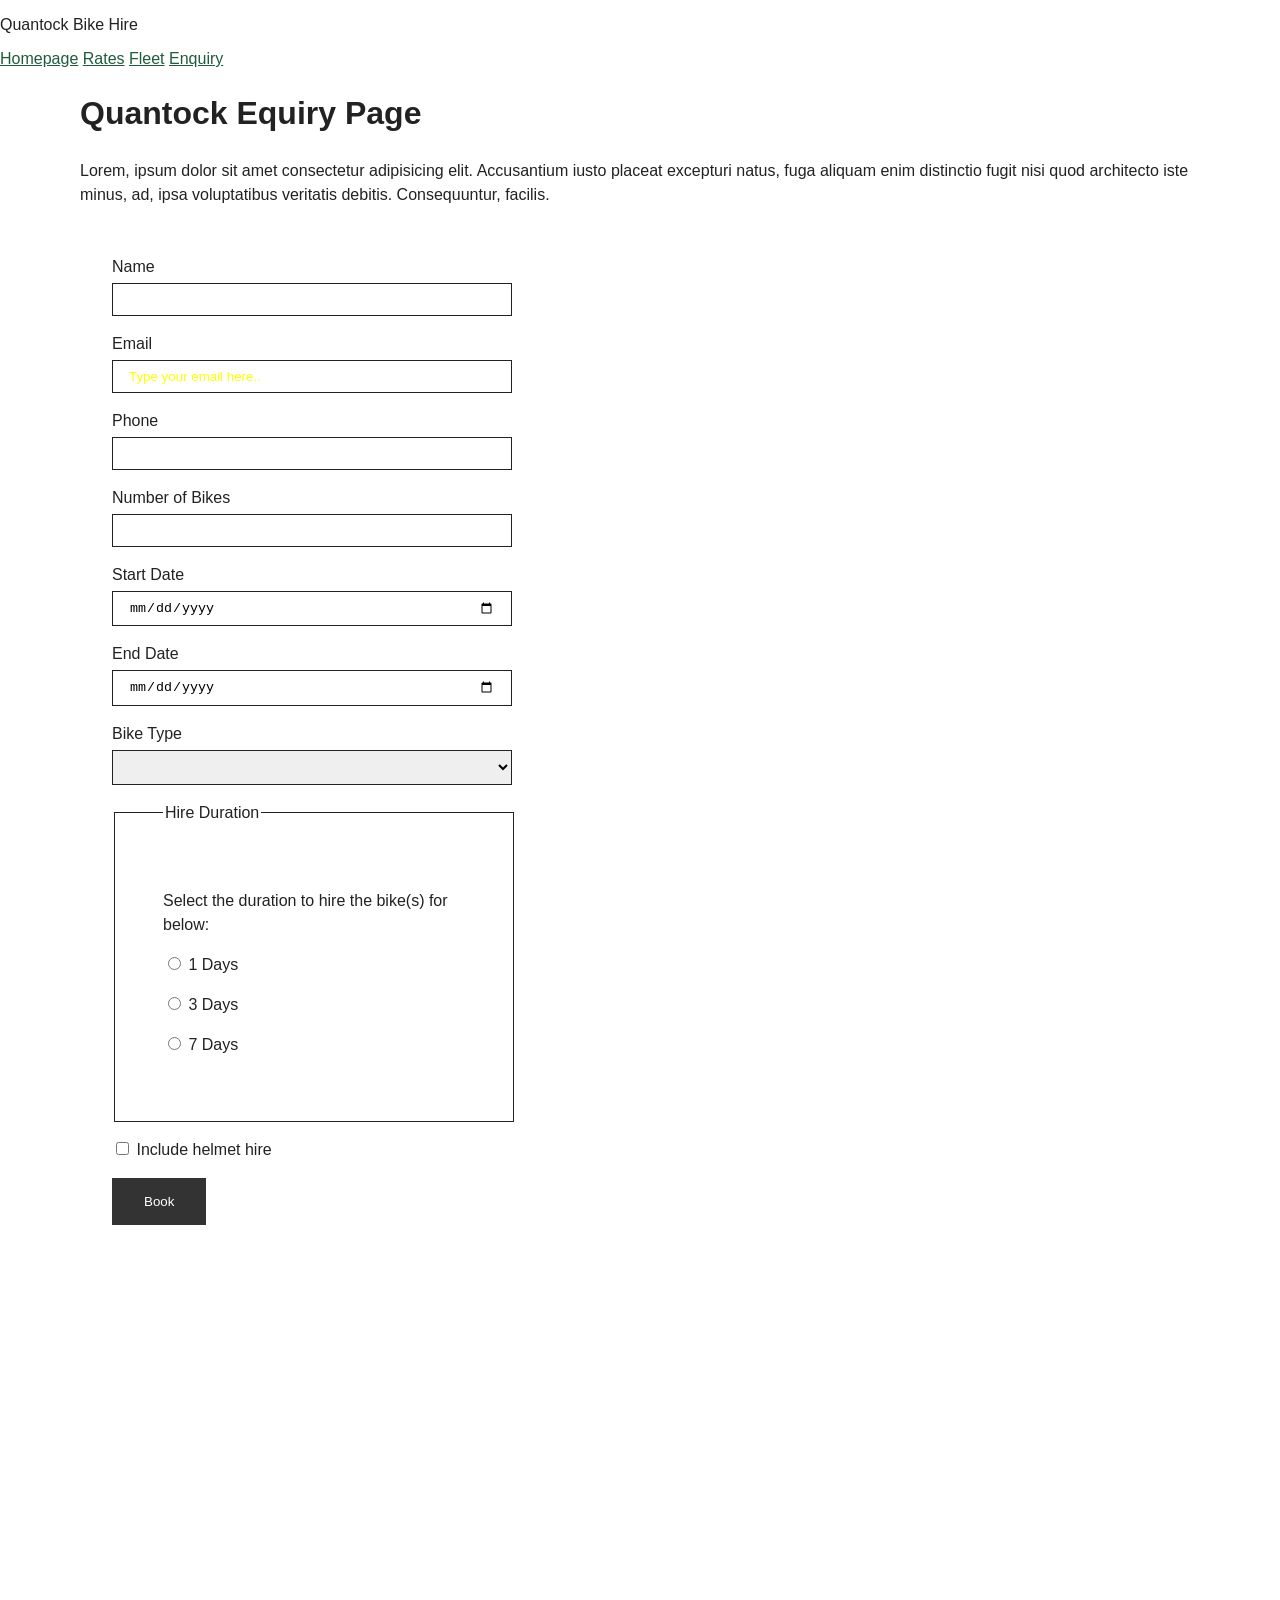
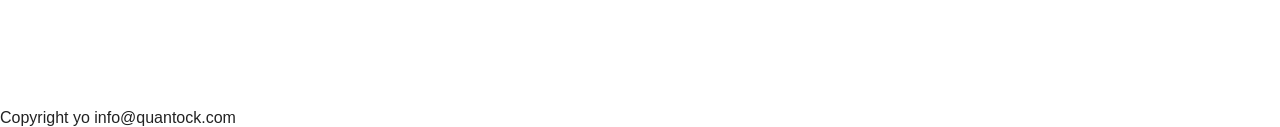
<file: enquiry.html>
<!DOCTYPE html>
<html lang="en">
<head>
    <meta charset="UTF-8">
    <meta name="viewport" content="width=device-width, initial-scale=1.0">
    <title>Home | Quantock</title>
    <meta name="description" content="test description">
    <link href="assets/stylesheets/style.css" rel="stylesheet">

    <!-- 
    <link rel="stylesheet" href="https://cdn.jsdelivr.net/npm/bootstrap@5.3.8/dist/css/bootstrap.min.css"> -->

</head>
<body>
    <header>
        <p class="red">Quantock Bike Hire</p>
        <nav>
            <a href="index.html">Homepage</a>
            <a href="rates.html">Rates</a>
            <a href="fleet.html">Fleet</a>
            <a href="enquiry.html" aria-current="page">Enquiry</a>
        </nav>
    </header>
    <main>
        <h1>Quantock Equiry Page</h1>
        <p class="red">Lorem, ipsum dolor sit amet consectetur adipisicing elit. Accusantium iusto placeat excepturi natus, fuga aliquam enim distinctio fugit nisi quod architecto iste minus, ad, ipsa voluptatibus veritatis debitis. Consequuntur, facilis.</p>


        <form action="enquiry.php" method="post">
            <div class="form-group">
                <label for="name">Name</label>
                <input class="form-control" type="text" name="name" id="name" required>
            </div>
            <div class="form-group">
                <label for="email">Email</label>
                <input class="form-control" placeholder="Type your email here.." type="email" id="email" required>
            </div>
            <div class="form-group">
                <label for="tel">Phone</label>
                <input class="form-control" type="tel" name="tel" id="tel" required>
            </div>
            <div class="form-group">
                <label for="bikes">Number of Bikes</label>
                <input class="form-control" type="number" min="1" max="7" name="bikes" id="bikes" required>
            </div>
            <div class="form-group">
                <label for="start">Start Date</label>
                <input class="form-control" type="date" name="start" min="22-09-2026" id="start" required>
            </div>
            <div class="form-group">
                <label for="end">End Date</label>
                <input class="form-control" type="date" name="end" id="end" required>
            </div>
            <div class="form-group">
                <label for="type">Bike Type</label>
                <select name="type" id="type" class="form-select" required>
                    <option value=""></option>
                    <option value="sports">Sports</option>
                    <option value="electric">Electric</option>
                </select>
            </div>
            <fieldset>
                <legend>Hire Duration</legend>
                <p>Select the duration to hire the bike(s) for below:</p>
                <div class="form-group form-check">
                    <input class="form-check-input" type="radio" name="duration" value="1" id="1day" required>
                    <label class="form-check-label" for="1day">1 Days</label>
                </div>
                <div class="form-group form-check">
                    <input class="form-check-input" type="radio" name="duration" value="3" id="3day" required>
                    <label class="form-check-label" for="3day">3 Days</label>
                </div>
                <div class="form-group form-check">
                    <input class="form-check-input" type="radio" name="duration" value="7" id="7day" required>
                    <label class="form-check-label" for="7day">7 Days</label>
                </div>
            </fieldset>
            <div class="form-group form-check">
                <input class="form-check-input" type="checkbox" name="helmet" id="helmet" value="helmet" required>
                <label class="form-check-label" for="helmet">Include helmet hire</label>
            </div>
            <div class="form-group">
                <button type="submit">Book</button>
            </div>
        </form>

    </main>
    <footer>    
        Copyright yo
        info@quantock.com

        <iframe src="https://www.google.com/maps/embed?pb=!1m18!1m12!1m3!1d2483.5391721233846!2d-0.13014142427576353!3d51.50332357181229!2m3!1f0!2f0!3f0!3m2!1i1024!2i768!4f13.1!3m3!1m2!1s0x487604c56f3b61c7%3A0x9c97d4222fab0eb7!2s10%20Downing%20St%2C%20London%20SW1A%202AA!5e0!3m2!1sen!2suk!4v1789648909608!5m2!1sen!2suk" width="600" height="450" style="border:0;" allowfullscreen="" loading="lazy" referrerpolicy="strict-origin-when-cross-origin"></iframe>
    </footer>
</body>

</html>
</file>
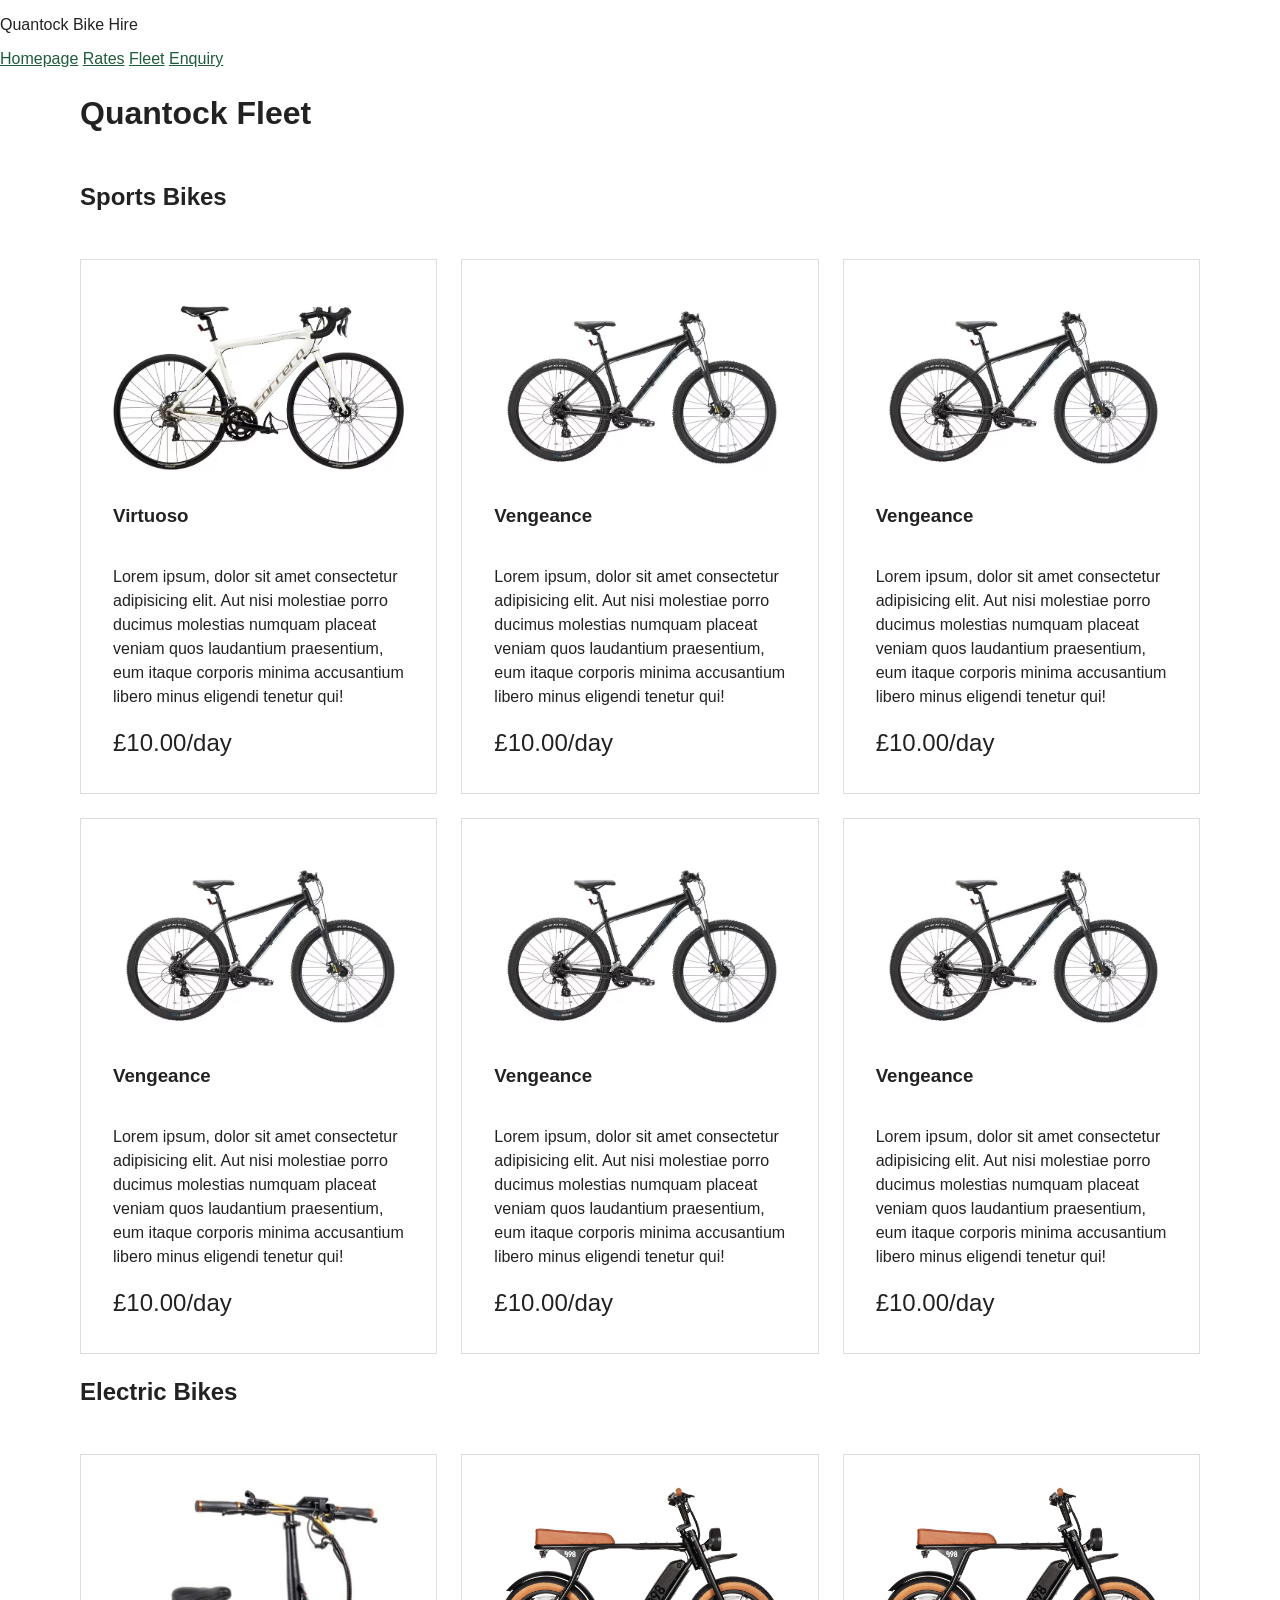
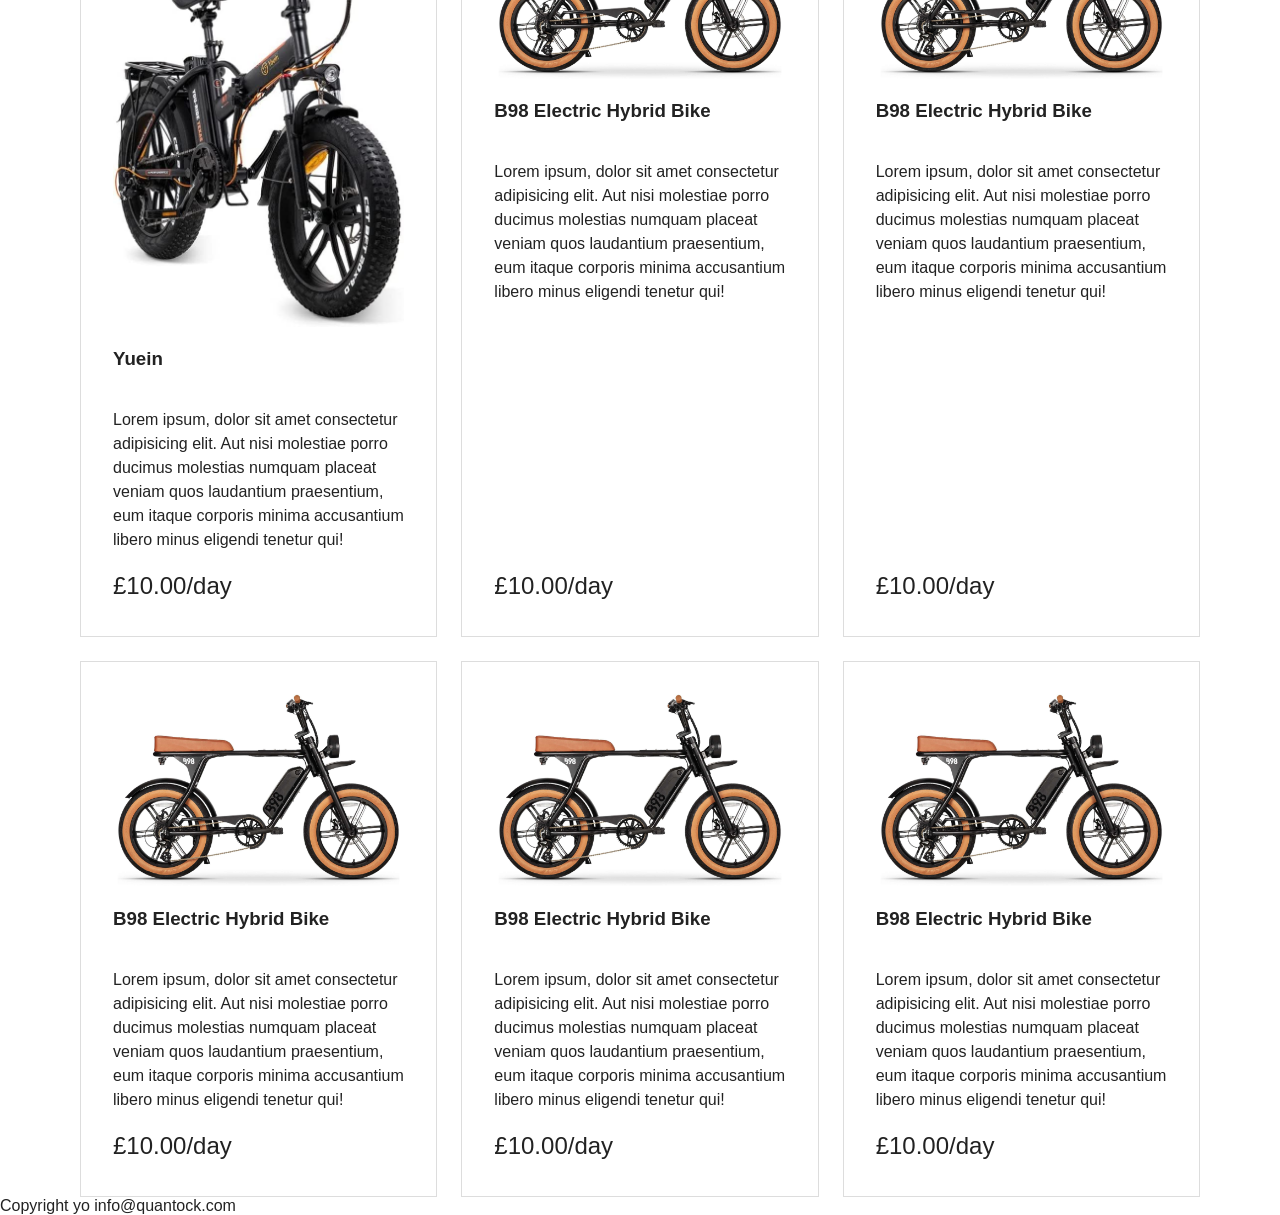
<file: fleet.html>
<!DOCTYPE html>
<html lang="en">
<head>
    <meta charset="UTF-8">
    <meta name="viewport" content="width=device-width, initial-scale=1.0">
    <title>Fleet | Quantock</title>
    <meta name="description" content="test description">
    <link href="assets/stylesheets/style.css" rel="stylesheet">

</head>
<body>
    <header>
        <p>Quantock Bike Hire</p>
        <nav>
            <a href="index.html">Homepage</a>
            <a href="rates.html">Rates</a>
            <a href="fleet.html" aria-current="page">Fleet</a>
            <a href="enquiry.html">Enquiry</a>
        </nav>
    </header>
    <main>
        <h1>Quantock Fleet</h1>
        <section class="fleet">
            <h2>Sports Bikes</h2>

            <article class="card">
                <img src="assets/images/carrera-virtuoso.avif" width="400" alt="Carrera Virtuoso Mens Road Bike - White" loading="lazy">
                <h3>Virtuoso</h3>
                <p class="card-description">Lorem ipsum, dolor sit amet consectetur adipisicing elit. Aut nisi molestiae porro ducimus molestias numquam placeat veniam quos laudantium praesentium, eum itaque corporis minima accusantium libero minus eligendi tenetur qui!</p>
                <span class="price">£10.00/day</span>
            </article>

            <article class="card">
                <img src="assets/images/carrera-vengeance.avif" width="400" alt="Carrera Vengeance Mens Mountain Bike - Black" loading="lazy">
                <h3>Vengeance</h3>
                <p class="card-description">Lorem ipsum, dolor sit amet consectetur adipisicing elit. Aut nisi molestiae porro ducimus molestias numquam placeat veniam quos laudantium praesentium, eum itaque corporis minima accusantium libero minus eligendi tenetur qui!</p>
                <span class="price">£10.00/day</span>
            </article>

            <article class="card">
                <img src="assets/images/carrera-vengeance.avif" width="400" alt="Carrera Vengeance Mens Mountain Bike - Black" loading="lazy">
                <h3>Vengeance</h3>
                <p class="card-description">Lorem ipsum, dolor sit amet consectetur adipisicing elit. Aut nisi molestiae porro ducimus molestias numquam placeat veniam quos laudantium praesentium, eum itaque corporis minima accusantium libero minus eligendi tenetur qui!</p>
                <span class="price">£10.00/day</span>
            </article>

            <article class="card">
                <img src="assets/images/carrera-vengeance.avif" width="400" alt="Carrera Vengeance Mens Mountain Bike - Black" loading="lazy">
                <h3>Vengeance</h3>
                <p class="card-description">Lorem ipsum, dolor sit amet consectetur adipisicing elit. Aut nisi molestiae porro ducimus molestias numquam placeat veniam quos laudantium praesentium, eum itaque corporis minima accusantium libero minus eligendi tenetur qui!</p>
                <span class="price">£10.00/day</span>
            </article>

            <article class="card">
                <img src="assets/images/carrera-vengeance.avif" width="400" alt="Carrera Vengeance Mens Mountain Bike - Black" loading="lazy">
                <h3>Vengeance</h3>
                <p class="card-description">Lorem ipsum, dolor sit amet consectetur adipisicing elit. Aut nisi molestiae porro ducimus molestias numquam placeat veniam quos laudantium praesentium, eum itaque corporis minima accusantium libero minus eligendi tenetur qui!</p>
                <span class="price">£10.00/day</span>
            </article>

            <article class="card">
                <img src="assets/images/carrera-vengeance.avif" width="400" alt="Carrera Vengeance Mens Mountain Bike - Black" loading="lazy">
                <h3>Vengeance</h3>
                <p class="card-description">Lorem ipsum, dolor sit amet consectetur adipisicing elit. Aut nisi molestiae porro ducimus molestias numquam placeat veniam quos laudantium praesentium, eum itaque corporis minima accusantium libero minus eligendi tenetur qui!</p>
                <span class="price">£10.00/day</span>
            </article>

        </section>
        <section class="fleet">
            <h2>Electric Bikes</h2>

            <article class="card">
                <img src="assets/images/bicicleta-electrica-fat-bike-youin-you-ride-texas-negro-naranja-11.jpg" width="400" alt="URLIFE E5 Electric Motorcycles 250W All-terrain Off-road Tires 48V 20AH Removable Battery Speed 25KMH 80KM Range Electric Off-road Bike For Adults" loading="lazy">
                <h3>Yuein</h3>
                <p class="card-description">Lorem ipsum, dolor sit amet consectetur adipisicing elit. Aut nisi molestiae porro ducimus molestias numquam placeat veniam quos laudantium praesentium, eum itaque corporis minima accusantium libero minus eligendi tenetur qui!</p>
                <span class="price">£10.00/day</span>
            </article>    

            <article class="card">
                <img src="assets/images/b98-electric-hybrid.jpg" alt="B98 Electric Hybrid Bike - 20\" Wheel" width="400" loading="lazy">
                <h3>B98 Electric Hybrid Bike</h3>
                <p class="card-description">Lorem ipsum, dolor sit amet consectetur adipisicing elit. Aut nisi molestiae porro ducimus molestias numquam placeat veniam quos laudantium praesentium, eum itaque corporis minima accusantium libero minus eligendi tenetur qui!</p>
                <span class="price">£10.00/day</span>
            </article>   

            <article class="card">
                <img src="assets/images/b98-electric-hybrid.jpg" alt="B98 Electric Hybrid Bike - 20\" Wheel" width="400" loading="lazy">
                <h3>B98 Electric Hybrid Bike</h3>
                <p class="card-description">Lorem ipsum, dolor sit amet consectetur adipisicing elit. Aut nisi molestiae porro ducimus molestias numquam placeat veniam quos laudantium praesentium, eum itaque corporis minima accusantium libero minus eligendi tenetur qui!</p>
                <span class="price">£10.00/day</span>
            </article>   

            <article class="card">
                <img src="assets/images/b98-electric-hybrid.jpg" alt="B98 Electric Hybrid Bike - 20\" Wheel" width="400" loading="lazy">
                <h3>B98 Electric Hybrid Bike</h3>
                <p class="card-description">Lorem ipsum, dolor sit amet consectetur adipisicing elit. Aut nisi molestiae porro ducimus molestias numquam placeat veniam quos laudantium praesentium, eum itaque corporis minima accusantium libero minus eligendi tenetur qui!</p>
                <span class="price">£10.00/day</span>
            </article>   

            <article class="card">
                <img src="assets/images/b98-electric-hybrid.jpg" alt="B98 Electric Hybrid Bike - 20\" Wheel" width="400" loading="lazy">
                <h3>B98 Electric Hybrid Bike</h3>
                <p class="card-description">Lorem ipsum, dolor sit amet consectetur adipisicing elit. Aut nisi molestiae porro ducimus molestias numquam placeat veniam quos laudantium praesentium, eum itaque corporis minima accusantium libero minus eligendi tenetur qui!</p>
                <span class="price">£10.00/day</span>
            </article>   

            <article class="card">
                <img src="assets/images/b98-electric-hybrid.jpg" alt="B98 Electric Hybrid Bike - 20\" Wheel" width="400" loading="lazy">
                <h3>B98 Electric Hybrid Bike</h3>
                <p class="card-description">Lorem ipsum, dolor sit amet consectetur adipisicing elit. Aut nisi molestiae porro ducimus molestias numquam placeat veniam quos laudantium praesentium, eum itaque corporis minima accusantium libero minus eligendi tenetur qui!</p>
                <span class="price">£10.00/day</span>
            </article>   
        </section>
    </main>
    <footer>
        Copyright yo
        info@quantock.com
    </footer>
</body>
</html>
</file>
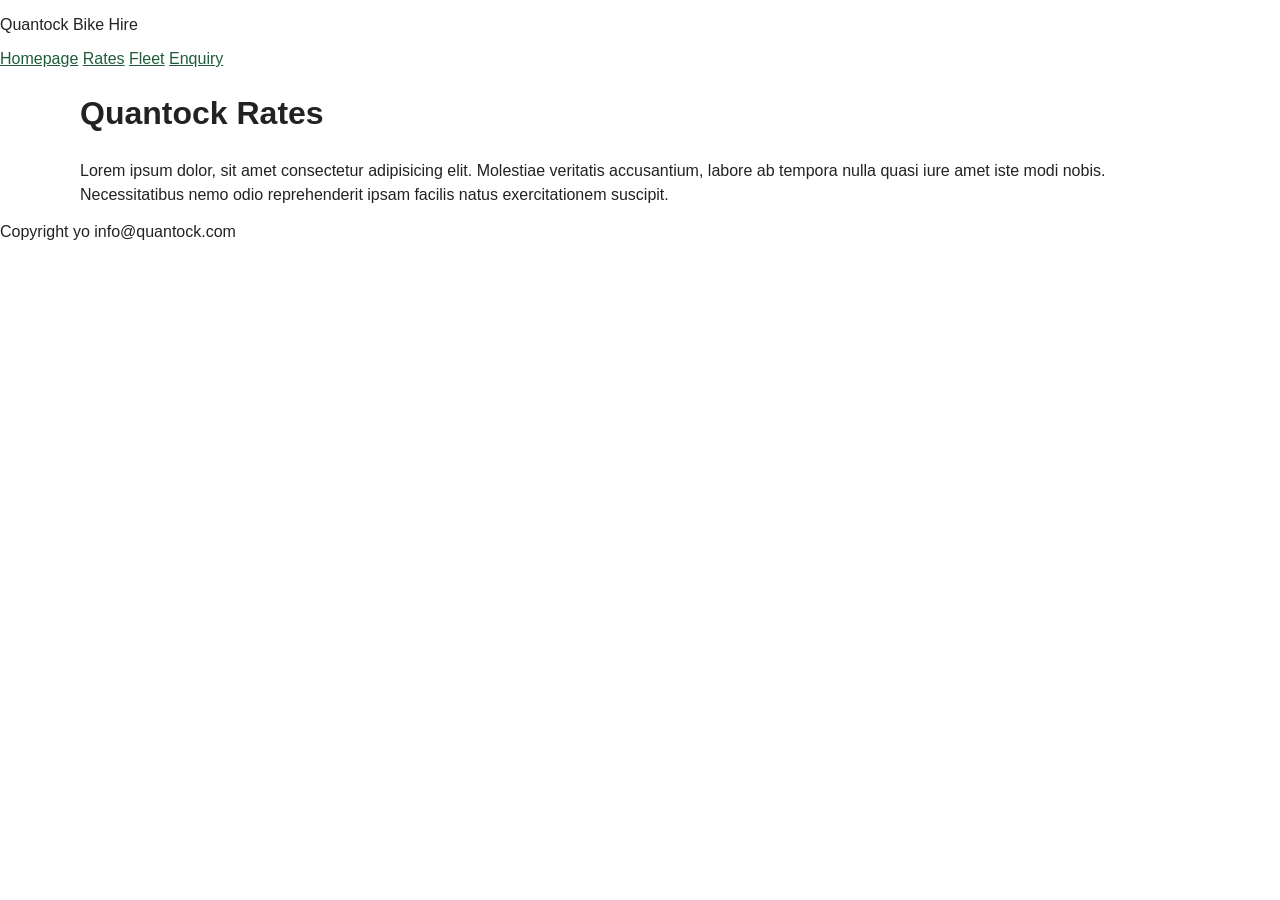
<file: rates.html>
<!DOCTYPE html>
<html lang="en">
<head>
    <meta charset="UTF-8">
    <meta name="viewport" content="width=device-width, initial-scale=1.0">
    <title>Rates | Quantock</title>
    <meta name="description" content="test description">
    <link href="assets/stylesheets/style.css" rel="stylesheet">

</head>
<body>
    <header>
        <p>Quantock Bike Hire</p>
        <nav>
            <a href="index.html">Homepage</a>
            <a href="rates.html" aria-current="page">Rates</a>
            <a href="fleet.html">Fleet</a>
            <a href="enquiry.html">Enquiry</a>
        </nav>
    </header>
    <main>
        <h1>Quantock Rates</h1>
        <p>Lorem ipsum dolor, sit amet consectetur adipisicing elit. Molestiae veritatis accusantium, labore ab tempora nulla quasi iure amet iste modi nobis. Necessitatibus nemo odio reprehenderit ipsam facilis natus exercitationem suscipit.</p>
    
    </main>
        <footer>
        Copyright yo
        info@quantock.com
    </footer>
</body>
</html>
</file>
<file: assets/stylesheets/style.css>
/*

Variables and reset

*/

:root {
    --text-color: #222;
    --accent-color: #333;
    --button-hover: #515151;
    --white: #fff;

    --form-button-padding: 1rem 2rem;
    --form-padding: 2rem;
    --form-fieldset-padding: 3rem;
    
    --main-max-width: 70rem;
    --main-line-height: 1.5;

    --card-spacing: 2rem;
    --card-border-width: 1px;
}

*, *::before, *::after { box-sizing: border-box; }
 
body {
  font-family: Arial, Helvetica, sans-serif;
  color: var(--text-color);
  margin: 0;
  overflow-wrap:break-word;
  hyphens: auto;
}

img {
    max-width: 100%;
}

main {
    line-height: var(--main-line-height);
    max-width: var(--main-max-width);
    margin: auto;
}

a:link    { color: #1f5c3a; }
a:visited { color: #4a3a6b; }
a:hover   { color: #14402a; text-decoration: none; }
a:focus-visible {
  outline: 3px solid #1f5c3a;
  outline-offset: 2px;
}
a:active  { color: #0d2a1b; }


/*

Enquiry form styles 

*/
 
form label:not(.form-check-label) {
  display: block;
  margin-bottom: 0.25rem;
}

.form-group, fieldset {
    margin-bottom: 1rem;
}

form {
    padding: var(--form-padding);
    margin: auto;
}

textarea::placeholder, input::placeholder {
    color: yellow;
}

form input:not([type=radio], [type=checkbox]), form select, form fieldset {
    width: 25rem;
    padding: .5rem 1rem;
    max-width: 100%;
    border: 1px solid var(--text-color);
}

input:focus {
    background-color: var(--accent-color);
    color: var(--white);
}

form fieldset {
    padding: var(--form-fieldset-padding);
}

form button[type=submit] {
    outline: none;
    border: none;
    background-color: var(--accent-color);
    color: var(--white);
    padding: var(--form-button-padding);
    cursor: pointer;

    &:hover {
        background-color: var(--button-hover);

    }
}

/* 

Fleet styles

*/

.fleet {
  display: grid;
  grid-template-columns:
    repeat(auto-fit, minmax(300px, 1fr));
  gap: var(--space-md, 1.5rem);

  h2 {
    grid-column: 1 / -1;
  }
}
 
.card {
  display: flex;
  flex-direction: column;
  border: var(--card-border-width) solid var(--line, #ddd);
  padding: var(--card-spacing);

  img {
    width: 100%;
  }
}
 
.card .price { margin-top: auto; font-size: 1.5rem; }
</file>
